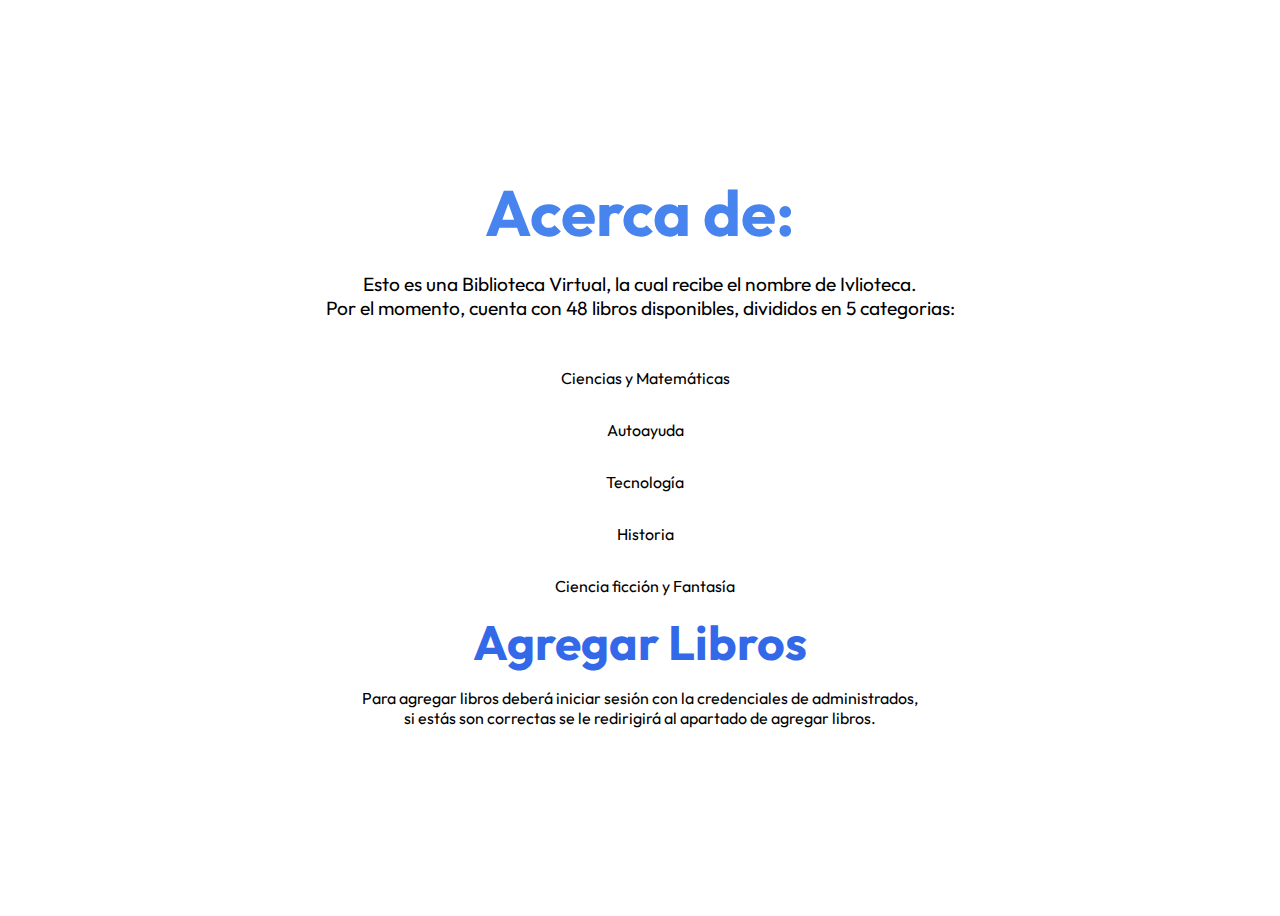
<file: acercaDe.html>
<!DOCTYPE html>
<html lang="es">
  <head>
    <meta charset="UTF-8" />
    <meta http-equiv="X-UA-Compatible" content="IE=edge" />
    <meta name="viewport" content="width=device-width, initial-scale=1.0" />
    <meta name="Author" content="Ivan Marte" />
    <link rel="shortcut icon" href="./assets/img/biblioteca.png" type="image/x-icon">
    <link rel="stylesheet" href="./assets/css/reset.css">
    <link rel="stylesheet" href="./assets/css/acercaDe.css">
    <link rel="stylesheet" href="./assets/css/responsive.css">
    <link rel="stylesheet" href="https://cdnjs.cloudflare.com/ajax/libs/font-awesome/6.1.1/css/all.min.css" integrity="sha512-KfkfwYDsLkIlwQp6LFnl8zNdLGxu9YAA1QvwINks4PhcElQSvqcyVLLD9aMhXd13uQjoXtEKNosOWaZqXgel0g==" crossorigin="anonymous" referrerpolicy="no-referrer" />
    <link rel="preconnect" href="https://fonts.googleapis.com">
    <link rel="preconnect" href="https://fonts.gstatic.com" crossorigin>
    <link href="https://fonts.googleapis.com/css2?family=Bree+Serif&family=Karla:wght@400;500;700&family=Montserrat:wght@300;400;500;700&family=Neuton:ital,wght@0,700;1,400&family=Outfit:wght@400;500;700&family=Poppins:wght@400;500;700&display=swap" rel="stylesheet">
    <title>Acerca de</title>
  </head>
  <body>
    <main class="acercaDe">
      <h1>Acerca de:</h1>

      <section class="acercade__info">
        <p class="info__objetivos">
          Esto es una Biblioteca Virtual, la cual recibe el nombre de Ivlioteca.
          <br />
          Por el momento, cuenta con 48 libros disponibles, divididos en 5
          categorias:
        </p>

        <ul>
          <li>
            <i class="fa-solid fa-book"></i>
            <p>Ciencias y Matemáticas</p>
          </li>
          <li>
            <i class="fa-solid fa-book"></i>
            <p>Autoayuda</p>
          </li>
          <li>
            <i class="fa-solid fa-book"></i>
            <p>Tecnología</p>
          </li>
          <li>
            <i class="fa-solid fa-book"></i>
            <p>Historia</p>
          </li>
          <li>
            <i class="fa-solid fa-book"></i>
            <p>Ciencia ficción y Fantasía</p>
          </li>
        </ul>
      </section>

      <section class="acerdaDe__admin">
        <h2>Agregar Libros</h2>

        <p>
          Para agregar libros deberá iniciar sesión con la credenciales de
          administrados, <br> si estás son correctas se le redirigirá al apartado de
          agregar libros.
        </p>
      </section>
    </main>
  </body>
</html>
</file>
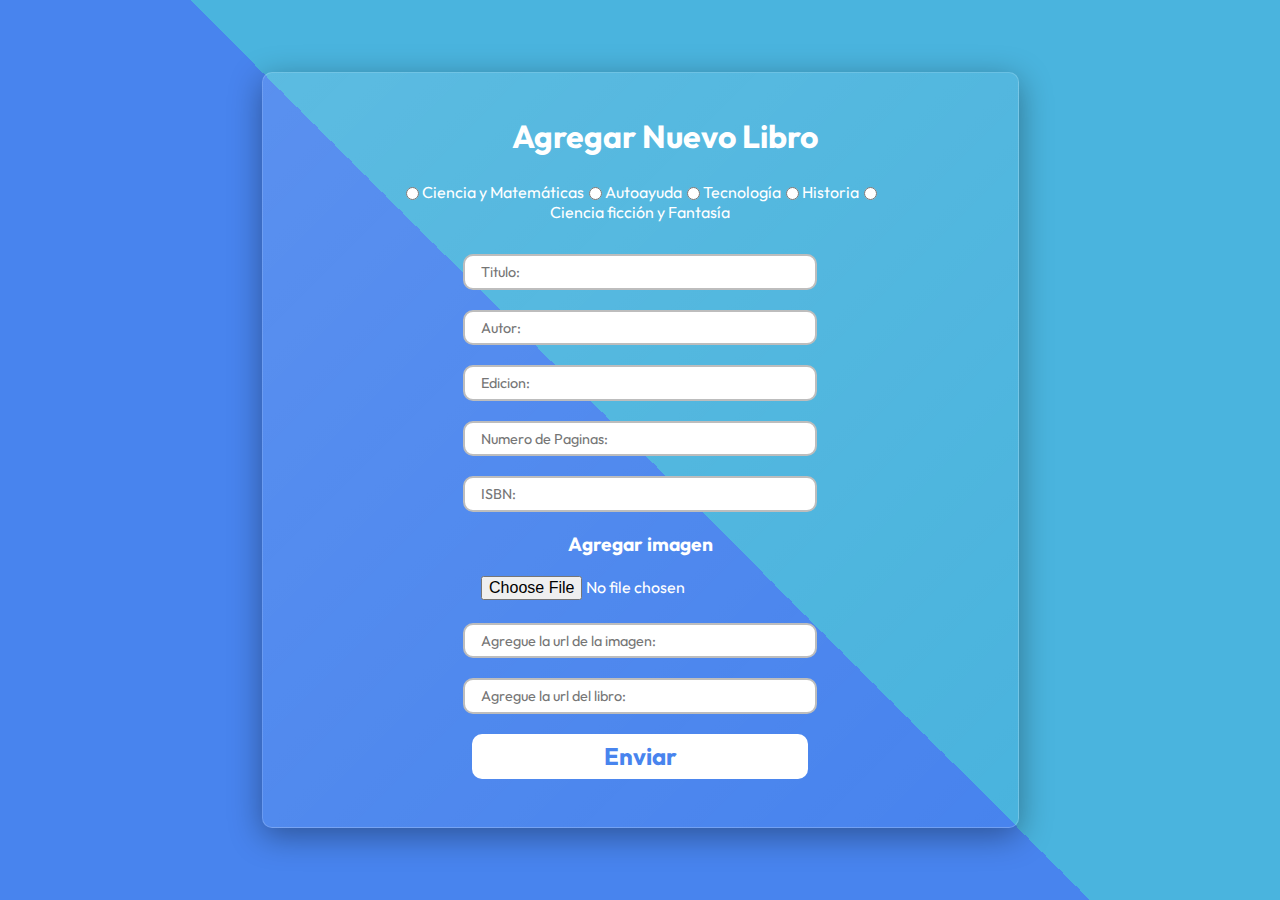
<file: admin.html>
<!DOCTYPE html>
<html lang="es">
<head>
    <meta charset="UTF-8">
    <meta http-equiv="X-UA-Compatible" content="IE=edge">
    <meta name="viewport" content="width=device-width, initial-scale=1.0">
    <meta name="Author" content="Ivan Marte" />
    <title>Ivlioteca | Admin</title>
    <link rel="shortcut icon" href="./assets/img/biblioteca.png" type="image/x-icon">
    <link rel="stylesheet" href="./assets/css/index_admin.css">
    <link rel="stylesheet" href="./assets/css/responsive.css">
    <link rel="stylesheet" href="https://cdnjs.cloudflare.com/ajax/libs/font-awesome/6.1.1/css/all.min.css" integrity="sha512-KfkfwYDsLkIlwQp6LFnl8zNdLGxu9YAA1QvwINks4PhcElQSvqcyVLLD9aMhXd13uQjoXtEKNosOWaZqXgel0g==" crossorigin="anonymous" referrerpolicy="no-referrer" />
    <link rel="preconnect" href="https://fonts.googleapis.com">
    <link rel="preconnect" href="https://fonts.gstatic.com" crossorigin>
    <link href="https://fonts.googleapis.com/css2?family=Bree+Serif&family=Karla:wght@400;500;700&family=Montserrat:wght@300;400;500;700&family=Neuton:ital,wght@0,700;1,400&family=Outfit:wght@400;500;700&family=Poppins:wght@400;500;700&display=swap" rel="stylesheet">
</head>
<body class="body-admin">
    <header></header>
    <main>
        <section class="container__newLibro">
           <div class="return-index">
            <div class="return-index">
             <a href="./index.html">
                <lord-icon
                    src="https://cdn.lordicon.com/iifryyua.json"
                    trigger="hover"
                    colors="primary:#ffffff"
                    state="hover-2"
                    style="width:50px;height:50px"
                    class="return-index">
                </lord-icon>
             </a>
            </div>
            <div class="contenedor__titulo___AgregarLibro">
             <h2 class="titulo__AgregarLibro">Agregar Nuevo Libro</h2>
            </div>
        </div>

            
                <div class="categoriaDeLibro">
                    <input type="radio" name="radio" id="CientMat">
                    <label for="CientMat" class="label__Cat">Ciencia y Matemáticas</label>
                    
                    <input type="radio" name="radio" id="Autoayuda">
                    <label for="Autoayuda" class="label__Cat">Autoayuda</label>
                    
                    <input type="radio" name="radio" id="Tecnología">
                    <label for="Tecnología" class="label__Cat">Tecnología</label>
                    
                    <input type="radio" name="radio" id="Historia">
                    <label for="Historia" class="label__Cat">Historia</label>
                    
                    <input type="radio" name="radio" id="CienFicFant">
                    <label for="CienFicFant" class="label__Cat">Ciencia ficción y Fantasía</label><br>
                </div>
                <form action="mailto:ivanleandrofrias@gmail.com" method="post">
                <div class="inputs__catch-txt">
                    <input type="text" name="Titulo" id="" class="input__Titulo-Libro input" placeholder="Titulo: " required><br>
                    <input type="text" name="Autor" class="input__Autor-Libro input" placeholder="Autor: " required><br>
                    <input type="text" name="Edicion" class="input__Edicion-Libro input" placeholder="Edicion: " required><br>
                    <input type="text" name="No.Paginas" class="input__NoPaginas-Libro input" placeholder="Numero de Paginas: " required onkeypress="return valideKey(event);"><br>
                    <input type="text" name="ISBN" class="input__isbn-Libro input" placeholder="ISBN: " required minlength="10" maxlength="13"><br>
                    <label for="input__Portada___Imagen-Libro" class="label-img">Agregar imagen</label><br>
                    <input type="file" name="Portada_Archivo" id="input__Portada___Imagen-Libro " accept="image/png,image/jpeg,image/jpg,image/svg,image/webp" class="input__Portada___Imagen-Libro"><br>
                    <input type="url" name="Portada_Link" id="" class="input__Portada___Link-Libro input" placeholder="Agregue la url de la imagen: "><br>
                    <input type="text" name="Link_Libro" class="input__LINKlibro-Libro input" placeholder="Agregue la url del libro: " required><br>
                    <input type="submit" value="Enviar" class="input__Submit-Libro">
                </div>
            </form>
        </section>
    </main>
    <script src="https://cdn.lordicon.com/xdjxvujz.js"></script>
    <script src="./assets/js/main.js"></script>
</body>
</html>
</file>
<file: assets/css/acercaDe.css>
* {
  font-family: Outfit;
}

body {
  display: flex;
  height: 100vh;
  justify-content: center;
  align-items: center;
}

.acercaDe h1 {
  font-size: 4rem;
  text-align: center;
  color: #4884ee;
}

.info__objetivos {
  font-size: 1.2rem;
  text-align: center;
  margin-bottom: 2rem;
}

.acercaDe ul li {
  display: flex;
  justify-content: center;
  align-items: center;
  gap: 10px;
}

.acercaDe ul li i {
  color: #f2ac20;
}

.acerdaDe__admin h2 {
  font-size: 3rem;
  color: #3369e8;
  text-align: center;
}

.acercaDe p {
  text-align: center;
}
</file>
<file: assets/css/responsive.css>
@media only screen and (min-width: 1800px) {
  .hero__carousel {
    width: calc(29.75rem / 1.4) !important;
    height: calc(39.25rem / 1.4) !important;
  }

  .hero__carousel:hover {
    width: calc(30.25rem / 1.4) !important;
    height: calc(40.75rem / 1.4) !important;
  }

  .slider2 img {
    width: calc(24.75rem / 1.4);
    height: calc(34.25rem / 1.4);
    border-radius: 10px;
    border: 2px solid var(--fuente-azul);
    transition: 0.4s ease-in-out;
    cursor: pointer;
  }

  .slider2 img:hover {
    width: calc(25.75rem / 1.4);
    height: calc(35.25rem / 1.4);
  }
}

@media only screen and (max-width: 1350px) {
  /*--------------------------------------- main ------------------------------------------------------------*/
  .hero__carousel {
    width: calc(19.75rem / 1.4) !important;
    height: calc(29.25rem / 1.4) !important;
  }

  .hero__carousel:hover {
    width: calc(20.25rem / 1.4) !important;
    height: calc(30.75rem / 1.4) !important;
  }

  .slider2 img {
    width: calc(15.75rem / 1.4);
    height: calc(25.25rem / 1.4);
  }

  .slider2 img:hover {
    width: calc(16.75rem / 1.4);
    height: calc(26.25rem / 1.4);
  }
}

@media only screen and (max-width: 1080px) {
  /*--------------------------------------- main ------------------------------------------------------------*/

  /* carrusel populares */
  .slider img {
    width: 17.75rem;
    height: 27.25rem;
  }

  /* carrusel nuevas adquisiciones */
  .hero__carousel {
    width: calc(15.75rem / 1.4) !important;
    height: calc(25.25rem / 1.4) !important;
  }

  .hero__carousel:hover {
    width: calc(16.25rem / 1.4) !important;
    height: calc(26.75rem / 1.4) !important;
  }

  .slider2 img {
    width: calc(11.75rem / 1.4);
    height: calc(21.25rem / 1.4);
  }

  .slider2 img:hover {
    width: calc(12.75rem / 1.4);
    height: calc(22.25rem / 1.4);
  }
}

@media only screen and (max-width: 890px) {
  .header__logo {
    height: 60%;
  }

  .header__btn-SignIn,
  .header__btn-LogIn {
    display: none;
  }
  .hero {
    display: grid;
    grid-template-columns: 100%;
    grid-template-rows: 50% 50%;
    height: fit-content;
  }

  .hero__populares {
    grid-column: 1/2;
    grid-row: 1/2;
    width: 100%;
  }

  .hero__nuevasAdquisiciones {
    grid-column: 1 / 2;
    grid-row: 2 / 3;
    width: 100%;
  }

  .tarjeta__libro {
    margin: 0 auto 2rem auto;
  }

  .search__box {
    position: fixed;
    bottom: 0 !important;
    right: 0;
    margin: 0 0.5rem 2rem 0;
  }

  .premium__container {
    width: 23.5rem;
  }

  .SignIn__Facebook,
  .LogIn__Facebook,
  .SignIn__Google,
  .LogIn__Google {
    font-size: 0.6rem;
  }

  .SignIn__Facebook img,
  .LogIn__Facebook img,
  .SignIn__Google img,
  .LogIn__Google img {
    width: 1rem;
  }

  .inputLog {
    font-size: 0.8rem;
  }

  footer {
    display: grid;
    grid-template-columns: 50% 50%;
    grid-template-rows: 40% 60%;
  }

  .footer__nameLogo {
    grid-column: 1 / 2;
    grid-row: 1 / 2;
  }

  .footer__logo {
    width: 46.7px;
    height: 46.7px;
  }

  .footer__midle___content {
    grid-column: 1 / 3;
    grid-row: 2 / 3;
    justify-content: center;
  }

  .footer__navegacion li img {
    display: none;
  }

  .footer__container___Nav {
    justify-content: center !important;
  }

  .footer__social {
    grid-column: 2 / 3;
    grid-row: 1 / 2;
    display: flex;
    align-items: center;
    justify-content: flex-end;
  }

  .checkbtn {
    display: block;
  }
  .menu-icon {
    display: block;
    top: 20px;
    right: 20px;
    cursor: pointer;
    margin: 0 0.5rem 0 0.5rem;
  }

  .header__hamburguer___menu {
    display: flex;
  }

  .header__hamburguer___menu ul {
    display: block;
    position: fixed;
    top: 7vh;
    left: -100%;
    background-color: rgba(0, 0, 0, 0.8);
    -webkit-backdrop-filter: blur(20px);
    backdrop-filter: blur(20px);
    width: 100%;
    height: 100vh;
    right: 0;
    transition: all 0.3s ease-in-out;
  }

  .header__hamburguer___menu ul li {
    padding: 2rem;
    display: flex;
    justify-content: center;
    margin: 0;
    transition: 0.3s ease;
  }

  .header__hamburguer___menu ul li button {
    color: #ffffff;
    font-size: 1.3rem;
    text-decoration: none;
    background: none;
    border: none;
  }

  .header__hamburguer___menu ul li p {
    color: #ffffff;
    font-size: 1.1rem;
  }

  .header__hamburguer___menu ul li:last-child {
    display: flex;
    align-items: center;
    gap: 10px;
  }

  .fa-user {
    color: #ffffff;
  }

  .header__hamburguer___menu ul li:first-child:hover {
    border: 2px solid #ffffff;
  }

  .header__hamburguer___menu ul li:nth-child(2):hover {
    border: 2px solid #3369e8;
  }
  .header__hamburguer___menu ul li:nth-child(3):hover {
    border: 2px solid #f2ac20;
  }
  .header__hamburguer___menu ul li:nth-child(4):hover {
    border: 2px solid #f2ac20;
  }

  #check:checked ~ ul {
    left: 0;
    transition: all 0.3s ease-in-out;
  }

  /* admin */
  .return-index lord-icon {
    transform: rotate(180deg) translate(6rem);
  }
}

@media only screen and (max-width: 540px) {
  .user_ID.enable,
  .nuevasAdquisiciones__tablet-desktop {
    display: none;
  }

  .header__Avatar {
    display: none;
  }

  .nuevasAdquisiciones_movil {
    visibility: visible;
  }

  .footer__container___Nav ul {
    font-size: 0.75rem;
    font-weight: 400;
    line-height: 0px;
  }
  .SignIn,
  .LogIn {
    width: 23.3rem;
  }

  .comentar__principal {
    width: 25rem;
  }

  /* admin */
  .body-admin {
    width: 95%;
  }
  .container__newLibro {
    padding: 0;
  }
  .return-index lord-icon {
    transform: rotate(180deg) translateX(0.5rem) translateY(-1rem);
  }
}
@media only screen and (width: 1024px) and (height: 1366px) {
  .hero {
    display: grid;
    grid-template-columns: 100%;
    grid-template-rows: 50% 50%;
    height: fit-content;
  }

  .hero__populares {
    grid-column: 1/2;
    grid-row: 1/2;
    width: 100%;
  }

  .hero__nuevasAdquisiciones {
    grid-column: 1/2;
    grid-row: 2 / 3;
    width: 100%;
  }

  .hero__carousel {
    width: calc(19.75rem / 1.4) !important;
    height: calc(29.25rem / 1.4) !important;
  }

  .hero__carousel:hover {
    width: calc(20.25rem / 1.4) !important;
    height: calc(30.75rem / 1.4) !important;
  }

  .slider2 img {
    width: calc(15.75rem / 1.4);
    height: calc(25.25rem / 1.4);
  }

  .slider2 img:hover {
    width: calc(16.75rem / 1.4);
    height: calc(26.25rem / 1.4);
  }
}

@media only screen and (max-width: 840px) and (max-height: 1280px) {
  .main__container {
    margin: 10vh 0;
  }
}

@media only screen and (max-width: 420px) {
  .comentar__principal {
    width: 22.8rem;
  }

  .titulo__AgregarLibro {
    font-size: 1.8rem;
  }
}

@media only screen and (max-width: 361px) {
  .slider img,
  .slider3 img {
    width: 12.75rem;
    height: 22.25rem;
  }

  .nuevasAdquisiciones__titulo,
  .hero__populares___titulo {
    font-size: 1.3rem !important;
  }

  .SignIn,
  .LogIn {
    width: 20rem;
  }

  .comentar__principal {
    width: 19rem;
  }

  .premium__container {
    width: 20.5rem;
  }
}

@media only screen and (max-height: 600px) {
  .header__container {
    height: 15vh;
  }
}
</file>
<file: assets/css/index_admin.css>
:root {
  --backgroud-blanco: #ffffff;

  --fuente-azul: #293855;
  --fuente-naranja: #f2ac20;

  --notch-card-hero-display: rgb(0, 0, 0, 75%);

  --boton-azul: #4265d6;
  --boton-azul--blur: #4264d6df;

  --input-background: rgba(246, 232, 223, 0.7);

  --sombra-negra--externa: 0px 4px 4px rgba(0, 0, 0, 0.25);
  --sombra-cards: 0 4px 8px rgba(0, 0, 0, 0.2);
  --sombra-negra--interna: inset 0px 4px 4px rgba(0, 0, 0, 0.25);

  --sombra-cardPopulares_adquisiciones: 0px 0px 4px 1.5px rgba(0, 0, 0, 0.25);

  --marcador-naraja: #f2ac20;

  --Outfit: "Outfit", "Poppins", "Montserrat";
  --tipografia-descripcion: "Bree Serif";
}

* {
  font-family: var(--Outfit);
}

body {
  width: 80%;
  height: 100vh;
  margin: auto;
  display: flex;
  justify-content: center;
  align-items: center;
  background: linear-gradient(45deg, #4884ee 50%, #4ab4de 50%);
}

.container__newLibro {
  display: flex;
  flex-direction: column;
  padding: 1rem 3rem;
  margin: auto;
  justify-content: center;
  align-items: center;
  background: linear-gradient(
    135deg,
    rgba(255, 255, 255, 0.1),
    rgba(255, 255, 255, 0)
  );
  -webkit-backdrop-filter: blur(20px);
  box-shadow: 0 8px 32px 0 rgba(0, 0, 0, 0.37);
  border: 1px solid rgba(255, 255, 255, 0.18);
  border-radius: 10px;
}

.titulo__AgregarLibro {
  font-size: 2rem;
  color: #ffffff;
  cursor: pointer;
  font-weight: 700;
}

.label__Cat {
  color: #ffffff;
}

.categoriaDeLibro {
  display: flex;
  justify-content: center;
  flex-wrap: wrap;
  width: 99%;
}

.inputs__catch-txt {
  display: flex;
  flex-direction: column;
  justify-content: center;
  margin: 2rem;
}

.input {
  width: 85%;
  height: 3.5vh;
  margin: auto;
  border-radius: 10px;
  border: 2px solid #bdbdbd;
  color: #3c3c3c;
  font-size: 0.9rem;
  padding: 0 1rem;
}

.label-img {
  margin: auto;
  font-size: 1.2rem;
  font-weight: 700;
  color: #ffffff;
  cursor: pointer;
  transition: 0.2s ease;
}

.label-img:hover {
  font-size: 1.3rem;
}

.input__Portada___Imagen-Libro {
  width: 85%;
  height: 3vh;
  margin: auto;
  font-size: 1rem;
  color: #ffffff;
}

.input__Submit-Libro {
  width: 90%;
  height: 5vh;
  border-radius: 10px;
  background-color: #ffffff;
  color: #4884ee;
  margin: auto;
  font-size: 1.5rem;
  font-weight: 700;
  cursor: pointer;
  transition: 0.4s ease-in-out;
  border: none;
}

.input__Submit-Libro:hover {
  color: var(--boton-azul);
}

.return-index {
  display: flex;
  justify-content: flex-end;
}

.return-index lord-icon {
  transform: rotate(180deg) translate(10rem);
  cursor: pointer;
  position: relative;
}
</file>
